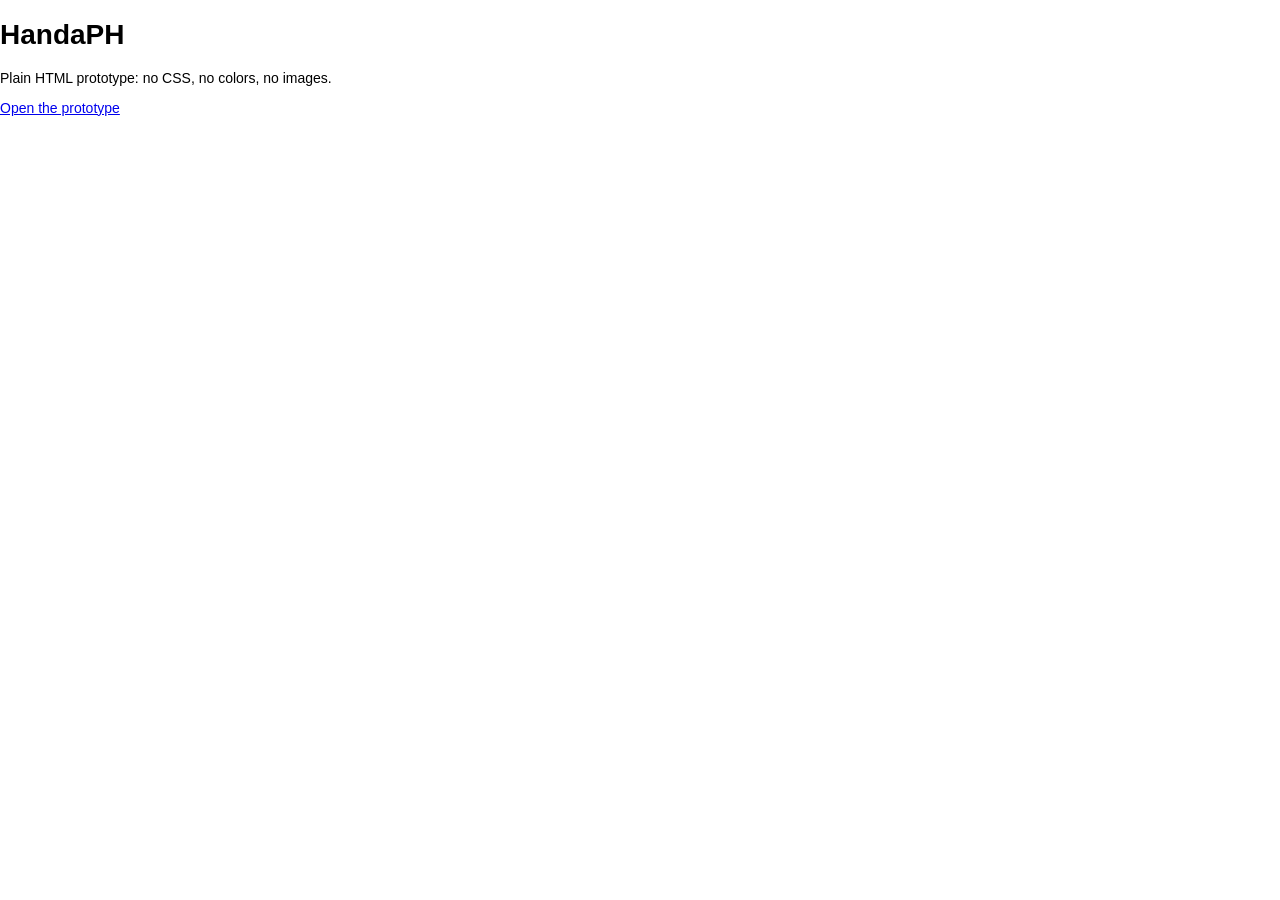
<file: index.html>
<!doctype html><html><head><meta charset=utf8><meta name=viewport content="width=device-width,initial-scale=1,viewport-fit=cover"><style>:root{color-scheme:light;box-sizing:border-box;padding-top:env(safe-area-inset-top,0px);padding-bottom:env(safe-area-inset-bottom,0px)}html{scroll-padding-top:env(safe-area-inset-top,0px)}body{margin:0;padding:0;font:14px -apple-system,BlinkMacSystemFont,sans-serif;background:#fff;color:#000}img{max-width:100%}[hidden]:not([hidden=until-found i]){display:none!important}</style></head><body>
<title>HandaPH Plain Prototype</title>
<h1>HandaPH</h1>
<p>Plain HTML prototype: no CSS, no colors, no images.</p>
<p><a href="home.html">Open the prototype</a></p>

</body></html>
</file>
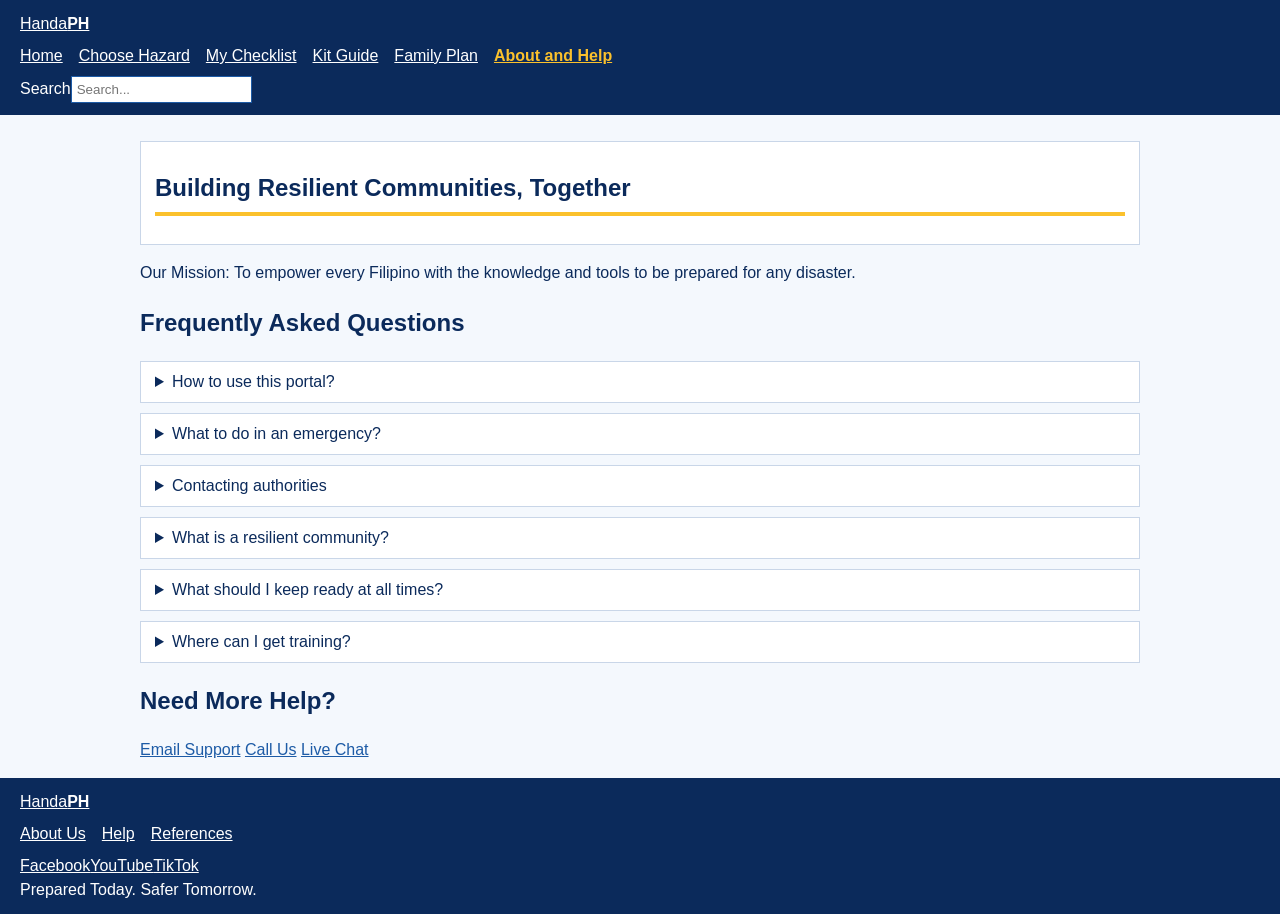
<file: about.html>
<!DOCTYPE html>
<html lang="en">
<head>
<meta charset="utf-8">
<meta name="viewport" content="width=device-width, initial-scale=1">
<title>About and Help — HandaPH</title>
<meta name="description" content="HandaPH — Be Prepared. Stay Safe. Disaster preparedness guides, checklists and family plans for Filipinos.">
<link rel="stylesheet" href="style.css">
</head>
<body>
<header>
  <div>
    <a href="home.html" aria-label="HandaPH home"><span>Handa<b>PH</b></span></a>
    <nav aria-label="Main"><ul><li><a href="home.html">Home</a></li><li><a href="hazards.html">Choose Hazard</a></li><li><a href="checklist.html">My Checklist</a></li><li><a href="kit-guide.html">Kit Guide</a></li><li><a href="family-plan.html">Family Plan</a></li><li><a href="about.html" aria-current="page">About and Help</a></li></ul></nav>
    <form role="search" action="#">
      <label for="q">Search</label><input id="q" type="search" placeholder="Search...">
    </form>
  </div>
</header>
<main id="main">
<section aria-label="About HandaPH">
  <h1>Building Resilient Communities, Together</h1>
</section>
<div>
  <p>Our Mission: To empower every Filipino with the knowledge and tools to be prepared for any disaster.</p>
  <h2 id="faq">Frequently Asked Questions</h2>
  <div><details><summary>How to use this portal?</summary><p>Start at <a href="hazards.html">Choose Hazard</a> to learn what to do before, during and after a disaster. Then fill out <a href="checklist.html">My Checklist</a>, review the <a href="kit-guide.html">Kit Guide</a> and write down your <a href="family-plan.html">Family Plan</a>.</p></details><details><summary>What to do in an emergency?</summary><p>Stay calm, get to a safe place and follow instructions from local officials. Call 911 for life-threatening emergencies.</p></details><details><summary>Contacting authorities</summary><p>Dial 911 for police, fire and medical emergencies. The Philippine Red Cross hotline is 143. For evacuation centers and local advisories, contact your barangay hall or city/municipal DRRMO.</p></details><details><summary>What is a resilient community?</summary><p>A community whose members know their risks, plan together and help one another prepare for, respond to and recover from disasters.</p></details><details><summary>What should I keep ready at all times?</summary><p>A Go-Bag with water, food, first aid, a flashlight and radio, copies of important documents, and a family contact list. See the <a href="kit-guide.html">Kit Guide</a>.</p></details><details><summary>Where can I get training?</summary><p>The Philippine Red Cross, your local DRRMO and the Bureau of Fire Protection offer first aid, CPR and drill training. Ask your barangay for the next schedule.</p></details></div>
  <div id="help">
    <h2>Need More Help?</h2>
    <div>
      <a href="mailto:support@handaph.example">Email Support</a>
      <a href="tel:911">Call Us</a>
      <a href="#help">Live Chat</a>
    </div>
  </div>
</div>
</main>
<footer>
  <div>
    <a href="home.html"><span>Handa<b>PH</b></span></a>
    <ul>
      <li><a href="about.html">About Us</a></li>
      <li><a href="about.html#help">Help</a></li>
      <li><a href="about.html">References</a></li>
    </ul>
    <div><a href="#">Facebook</a><a href="#">YouTube</a><a href="#">TikTok</a></div>
    <div>Prepared Today. Safer Tomorrow.</div>
  </div>
</footer>
</body>
</html>
</file>
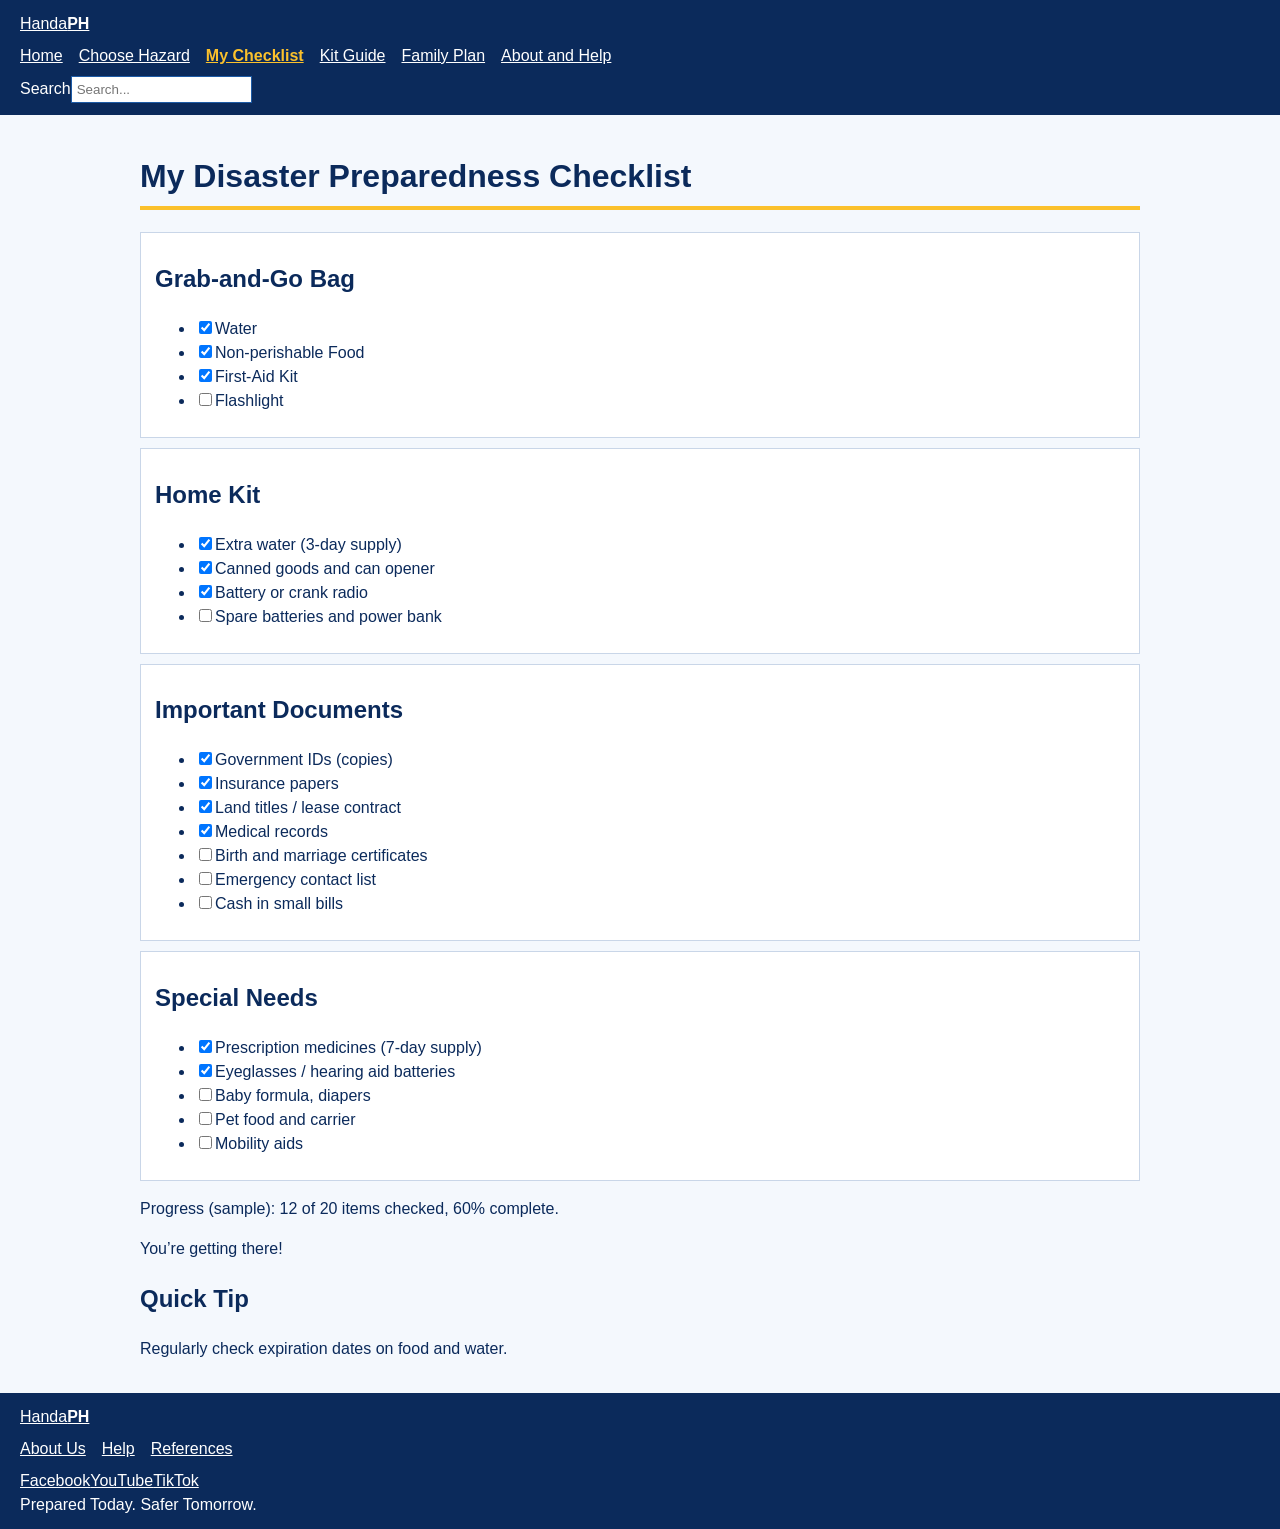
<file: checklist.html>
<!DOCTYPE html>
<html lang="en">
<head>
<meta charset="utf-8">
<meta name="viewport" content="width=device-width, initial-scale=1">
<title>My Disaster Preparedness Checklist — HandaPH</title>
<meta name="description" content="HandaPH — Be Prepared. Stay Safe. Disaster preparedness guides, checklists and family plans for Filipinos.">
<link rel="stylesheet" href="style.css">
</head>
<body>
<header>
  <div>
    <a href="home.html" aria-label="HandaPH home"><span>Handa<b>PH</b></span></a>
    <nav aria-label="Main"><ul><li><a href="home.html">Home</a></li><li><a href="hazards.html">Choose Hazard</a></li><li><a href="checklist.html" aria-current="page">My Checklist</a></li><li><a href="kit-guide.html">Kit Guide</a></li><li><a href="family-plan.html">Family Plan</a></li><li><a href="about.html">About and Help</a></li></ul></nav>
    <form role="search" action="#">
      <label for="q">Search</label><input id="q" type="search" placeholder="Search...">
    </form>
  </div>
</header>
<main id="main">
<div>
  <h1>My Disaster Preparedness Checklist</h1>
  <div>
    <div><section>
  <h2>Grab-and-Go Bag</h2>
  <div><div><ul><li><input type="checkbox" id="i1" checked><label for="i1">Water</label></li><li><input type="checkbox" id="i2" checked><label for="i2">Non-perishable Food</label></li><li><input type="checkbox" id="i3" checked><label for="i3">First-Aid Kit</label></li><li><input type="checkbox" id="i4"><label for="i4">Flashlight</label></li></ul></div></div>
</section><section>
  <h2>Home Kit</h2>
  <div><div><ul><li><input type="checkbox" id="i5" checked><label for="i5">Extra water (3-day supply)</label></li><li><input type="checkbox" id="i6" checked><label for="i6">Canned goods and can opener</label></li><li><input type="checkbox" id="i7" checked><label for="i7">Battery or crank radio</label></li><li><input type="checkbox" id="i8"><label for="i8">Spare batteries and power bank</label></li></ul></div></div>
</section><section>
  <h2>Important Documents</h2>
  <div><div><ul><li><input type="checkbox" id="i9" checked><label for="i9">Government IDs (copies)</label></li><li><input type="checkbox" id="i10" checked><label for="i10">Insurance papers</label></li><li><input type="checkbox" id="i11" checked><label for="i11">Land titles / lease contract</label></li><li><input type="checkbox" id="i12" checked><label for="i12">Medical records</label></li><li><input type="checkbox" id="i13"><label for="i13">Birth and marriage certificates</label></li><li><input type="checkbox" id="i14"><label for="i14">Emergency contact list</label></li><li><input type="checkbox" id="i15"><label for="i15">Cash in small bills</label></li></ul></div></div>
</section><section>
  <h2>Special Needs</h2>
  <div><div><ul><li><input type="checkbox" id="i16" checked><label for="i16">Prescription medicines (7-day supply)</label></li><li><input type="checkbox" id="i17" checked><label for="i17">Eyeglasses / hearing aid batteries</label></li><li><input type="checkbox" id="i18"><label for="i18">Baby formula, diapers</label></li><li><input type="checkbox" id="i19"><label for="i19">Pet food and carrier</label></li><li><input type="checkbox" id="i20"><label for="i20">Mobility aids</label></li></ul></div></div>
</section></div>
    <aside aria-label="Progress">
      <div>
        <p>Progress (sample): 12 of 20 items checked, 60% complete.</p>
<p>You’re getting there!</p>
        </div>
      <div><div><h2>Quick Tip</h2><p>Regularly check expiration dates on food and water.</p></div></div>
    </aside>
  </div>
</div>
</main>
<footer>
  <div>
    <a href="home.html"><span>Handa<b>PH</b></span></a>
    <ul>
      <li><a href="about.html">About Us</a></li>
      <li><a href="about.html#help">Help</a></li>
      <li><a href="about.html">References</a></li>
    </ul>
    <div><a href="#">Facebook</a><a href="#">YouTube</a><a href="#">TikTok</a></div>
    <div>Prepared Today. Safer Tomorrow.</div>
  </div>
</footer>
</body>
</html>
</file>
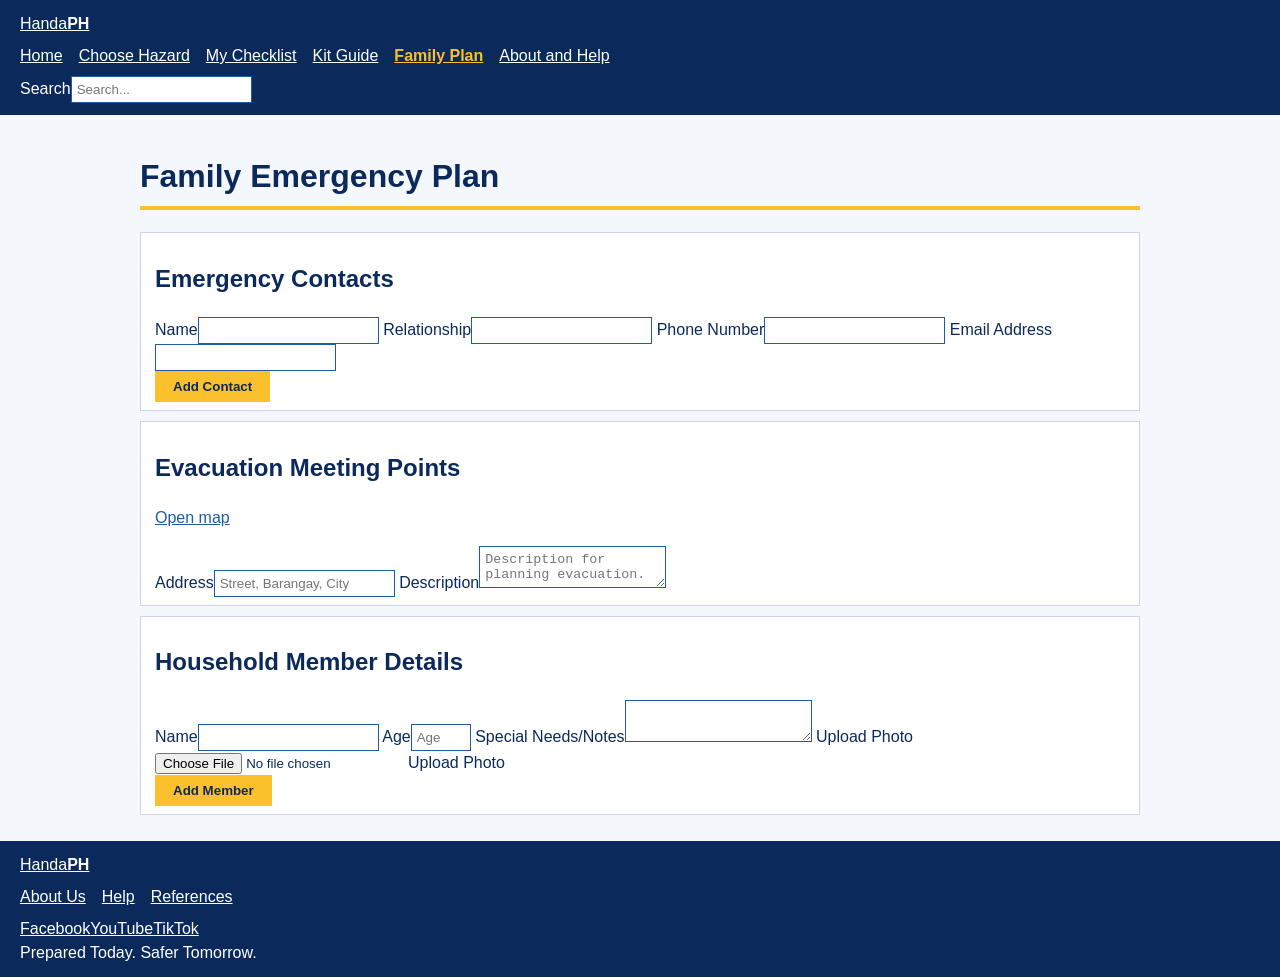
<file: family-plan.html>
<!DOCTYPE html>
<html lang="en">
<head>
<meta charset="utf-8">
<meta name="viewport" content="width=device-width, initial-scale=1">
<title>Family Emergency Plan — HandaPH</title>
<meta name="description" content="HandaPH — Be Prepared. Stay Safe. Disaster preparedness guides, checklists and family plans for Filipinos.">
<link rel="stylesheet" href="style.css">
</head>
<body>
<header>
  <div>
    <a href="home.html" aria-label="HandaPH home"><span>Handa<b>PH</b></span></a>
    <nav aria-label="Main"><ul><li><a href="home.html">Home</a></li><li><a href="hazards.html">Choose Hazard</a></li><li><a href="checklist.html">My Checklist</a></li><li><a href="kit-guide.html">Kit Guide</a></li><li><a href="family-plan.html" aria-current="page">Family Plan</a></li><li><a href="about.html">About and Help</a></li></ul></nav>
    <form role="search" action="#">
      <label for="q">Search</label><input id="q" type="search" placeholder="Search...">
    </form>
  </div>
</header>
<main id="main">
<div>
  <h1>Family Emergency Plan</h1>
  <div>
    <section>
      <h2>Emergency Contacts </h2>
      <form action="#">
        <label for="c-name">Name</label><input id="c-name" type="text" autocomplete="name">
        <label for="c-rel">Relationship</label><input id="c-rel" type="text">
        <label for="c-phone">Phone Number</label><input id="c-phone" type="tel" autocomplete="tel">
        <label for="c-mail">Email Address</label><input id="c-mail" type="email" autocomplete="email">
        <div></div>
        <button type="button">Add Contact </button>
      </form>
    </section>
    <section>
      <h2>Evacuation Meeting Points </h2>
      <p><a href="https://www.openstreetmap.org/#map=12/14.60/121.00">Open map</a></p>
      <form action="#">
        <label for="m-addr">Address</label><input id="m-addr" type="text" placeholder="Street, Barangay, City" autocomplete="street-address">
        <label for="m-desc">Description</label><textarea id="m-desc" placeholder="Description for planning evacuation."></textarea>
      </form>
    </section>
    <section>
      <h2>Household Member Details </h2>
      <form action="#">
        <label for="h-name">Name</label><input id="h-name" type="text">
        <label for="h-age">Age</label><input id="h-age" type="number" min="0" max="120" placeholder="Age">
        <label for="h-notes">Special Needs/Notes</label><textarea id="h-notes"></textarea>
        <label for="h-photo">Upload Photo</label>
        <div><input id="h-photo" type="file" accept="image/*"><label for="h-photo" aria-hidden="true"></label><span>Upload Photo</span></div>
        <div></div>
        <button type="button">Add Member </button>
      </form>
    </section>
  </div>
</div>
</main>
<footer>
  <div>
    <a href="home.html"><span>Handa<b>PH</b></span></a>
    <ul>
      <li><a href="about.html">About Us</a></li>
      <li><a href="about.html#help">Help</a></li>
      <li><a href="about.html">References</a></li>
    </ul>
    <div><a href="#">Facebook</a><a href="#">YouTube</a><a href="#">TikTok</a></div>
    <div>Prepared Today. Safer Tomorrow.</div>
  </div>
</footer>
</body>
</html>
</file>
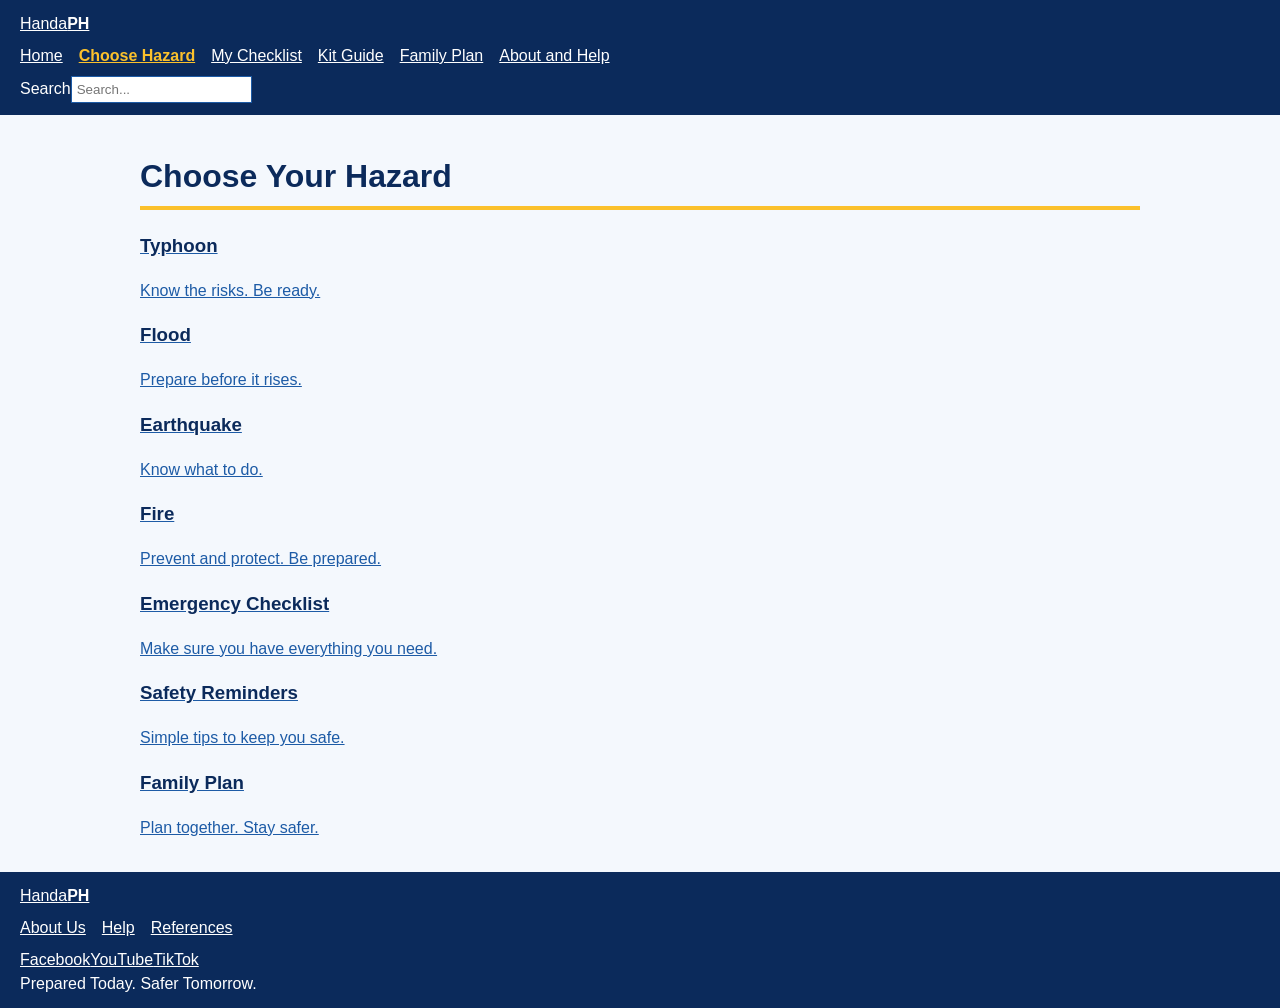
<file: hazards.html>
<!DOCTYPE html>
<html lang="en">
<head>
<meta charset="utf-8">
<meta name="viewport" content="width=device-width, initial-scale=1">
<title>Choose Your Hazard — HandaPH</title>
<meta name="description" content="HandaPH — Be Prepared. Stay Safe. Disaster preparedness guides, checklists and family plans for Filipinos.">
<link rel="stylesheet" href="style.css">
</head>
<body>
<header>
  <div>
    <a href="home.html" aria-label="HandaPH home"><span>Handa<b>PH</b></span></a>
    <nav aria-label="Main"><ul><li><a href="home.html">Home</a></li><li><a href="hazards.html" aria-current="page">Choose Hazard</a></li><li><a href="checklist.html">My Checklist</a></li><li><a href="kit-guide.html">Kit Guide</a></li><li><a href="family-plan.html">Family Plan</a></li><li><a href="about.html">About and Help</a></li></ul></nav>
    <form role="search" action="#">
      <label for="q">Search</label><input id="q" type="search" placeholder="Search...">
    </form>
  </div>
</header>
<main id="main">
<div>
  <h1>Choose Your Hazard</h1>
  <div>
    <a href="hazards.html">
  <div>
    <div><h3>Typhoon</h3><p>Know the risks. Be ready.</p></div></div>
</a><a href="hazards.html">
  <div>
    <div><h3>Flood</h3><p>Prepare before it rises.</p></div></div>
</a><a href="hazards.html">
  <div>
    <div><h3>Earthquake</h3><p>Know what to do.</p></div></div>
</a>
    <a href="hazards.html">
  <div>
    <div><h3>Fire</h3><p>Prevent and protect. Be prepared.</p></div></div>
</a>
  </div>
  <div>
  <a href="checklist.html"><div><h3>Emergency Checklist</h3><p>Make sure you have everything you need.</p></div></a>
  <a href="hazards.html"><div><h3>Safety Reminders</h3><p>Simple tips to keep you safe.</p></div></a>
  <a href="family-plan.html"><div><h3>Family Plan</h3><p>Plan together. Stay safer.</p></div></a>
</div>
</div>
</main>
<footer>
  <div>
    <a href="home.html"><span>Handa<b>PH</b></span></a>
    <ul>
      <li><a href="about.html">About Us</a></li>
      <li><a href="about.html#help">Help</a></li>
      <li><a href="about.html">References</a></li>
    </ul>
    <div><a href="#">Facebook</a><a href="#">YouTube</a><a href="#">TikTok</a></div>
    <div>Prepared Today. Safer Tomorrow.</div>
  </div>
</footer>
</body>
</html>
</file>
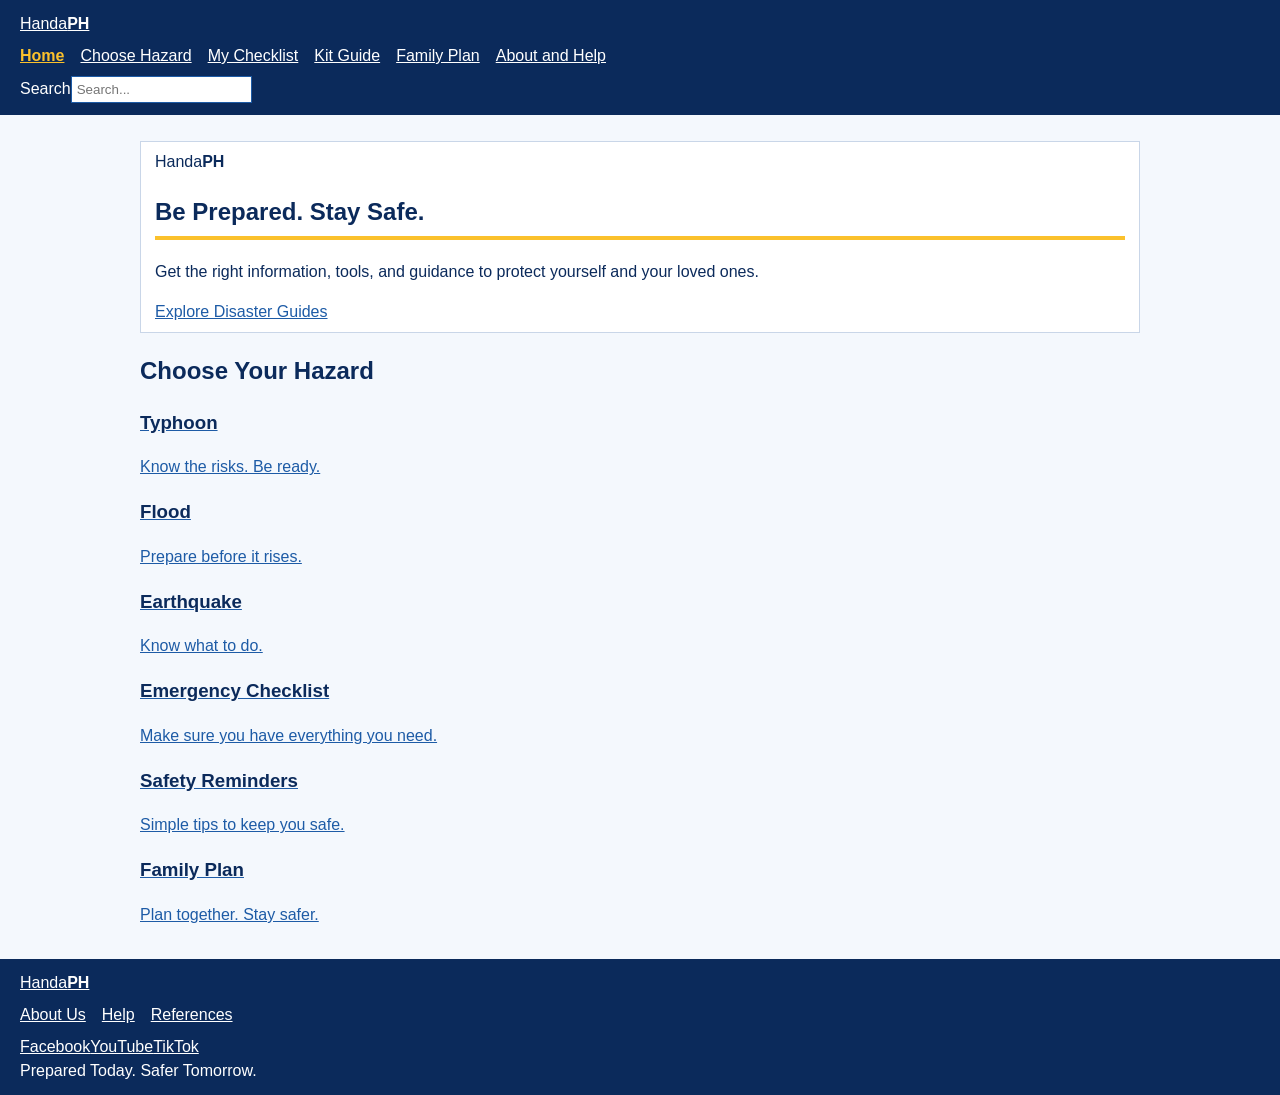
<file: home.html>
<!DOCTYPE html>
<html lang="en">
<head>
<meta charset="utf-8">
<meta name="viewport" content="width=device-width, initial-scale=1">
<title>HandaPH — Be Prepared. Stay Safe.</title>
<meta name="description" content="HandaPH — Be Prepared. Stay Safe. Disaster preparedness guides, checklists and family plans for Filipinos.">
<link rel="stylesheet" href="style.css">
</head>
<body>
<header>
  <div>
    <a href="home.html" aria-label="HandaPH home"><span>Handa<b>PH</b></span></a>
    <nav aria-label="Main"><ul><li><a href="home.html" aria-current="page">Home</a></li><li><a href="hazards.html">Choose Hazard</a></li><li><a href="checklist.html">My Checklist</a></li><li><a href="kit-guide.html">Kit Guide</a></li><li><a href="family-plan.html">Family Plan</a></li><li><a href="about.html">About and Help</a></li></ul></nav>
    <form role="search" action="#">
      <label for="q">Search</label><input id="q" type="search" placeholder="Search...">
    </form>
  </div>
</header>
<main id="main">
<section aria-label="Welcome">
  <div>
    <div><span>Handa<b>PH</b></span></div>
    <h1>Be Prepared. Stay Safe.</h1>
    <p>Get the right information, tools, and guidance to protect yourself and your loved ones.</p>
    <a href="hazards.html">Explore Disaster Guides </a>
  </div>
</section>
<div>
  <h2>Choose Your Hazard</h2>
  <div><a href="hazards.html">
  <div>
    <div><h3>Typhoon</h3><p>Know the risks. Be ready.</p></div></div>
</a><a href="hazards.html">
  <div>
    <div><h3>Flood</h3><p>Prepare before it rises.</p></div></div>
</a><a href="hazards.html">
  <div>
    <div><h3>Earthquake</h3><p>Know what to do.</p></div></div>
</a></div>
  <div>
  <a href="checklist.html"><div><h3>Emergency Checklist</h3><p>Make sure you have everything you need.</p></div></a>
  <a href="hazards.html"><div><h3>Safety Reminders</h3><p>Simple tips to keep you safe.</p></div></a>
  <a href="family-plan.html"><div><h3>Family Plan</h3><p>Plan together. Stay safer.</p></div></a>
</div>
</div>
</main>
<footer>
  <div>
    <a href="home.html"><span>Handa<b>PH</b></span></a>
    <ul>
      <li><a href="about.html">About Us</a></li>
      <li><a href="about.html#help">Help</a></li>
      <li><a href="about.html">References</a></li>
    </ul>
    <div><a href="#">Facebook</a><a href="#">YouTube</a><a href="#">TikTok</a></div>
    <div>Prepared Today. Safer Tomorrow.</div>
  </div>
</footer>
</body>
</html>
</file>
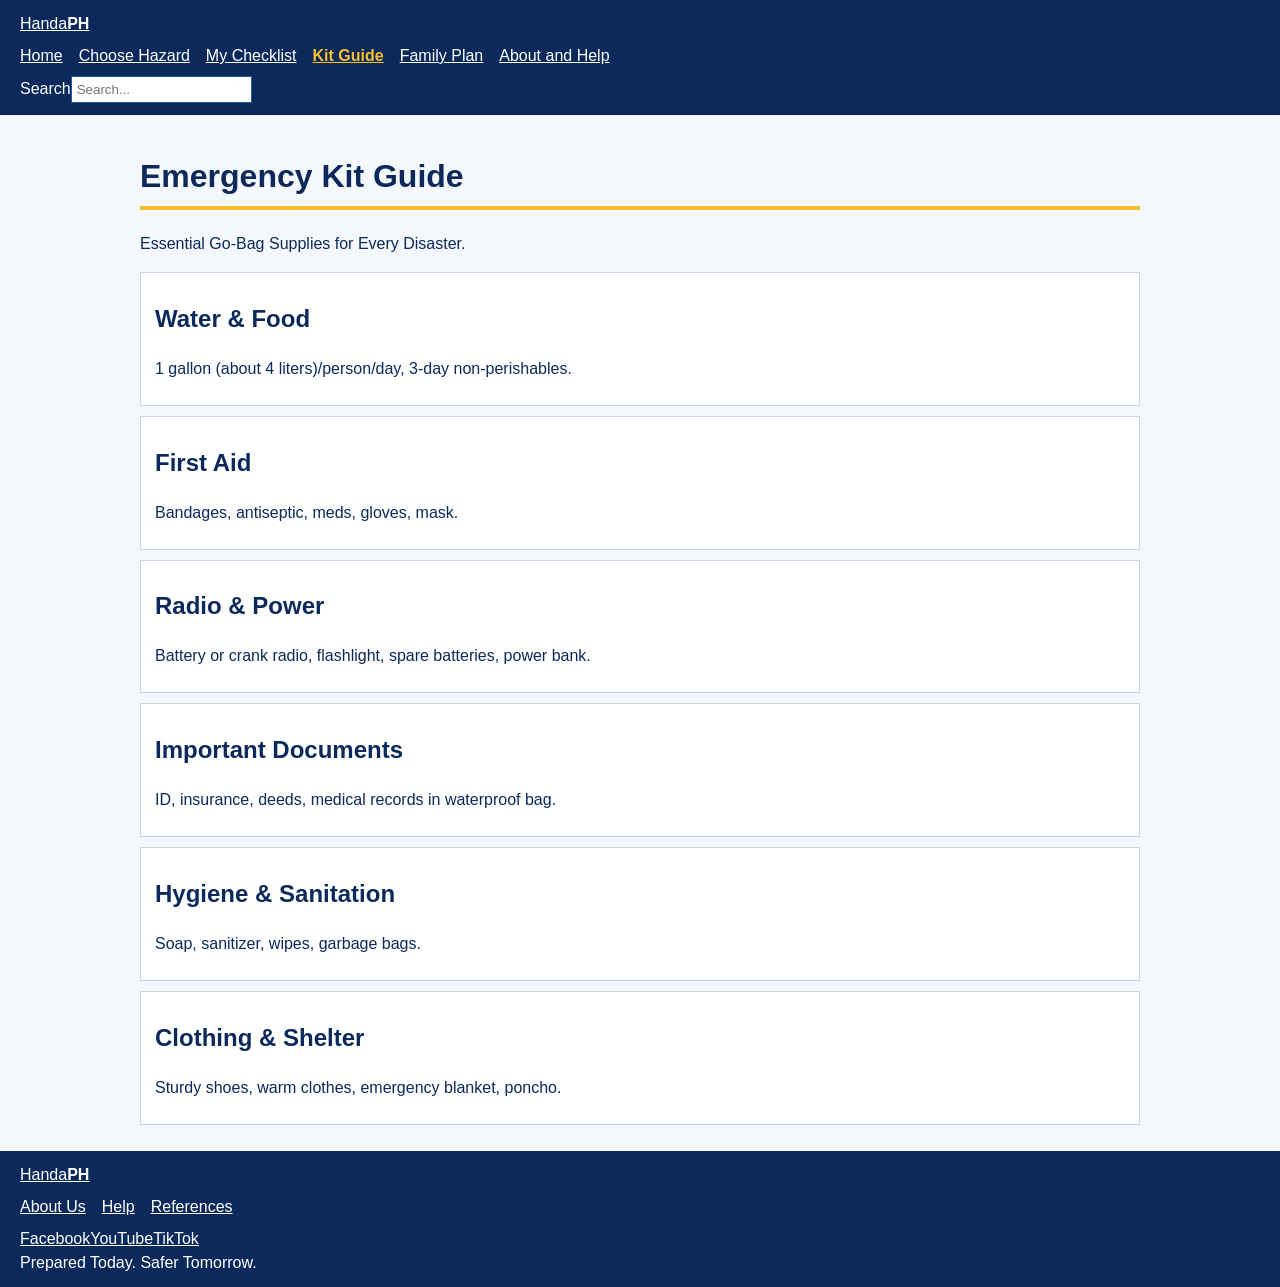
<file: kit-guide.html>
<!DOCTYPE html>
<html lang="en">
<head>
<meta charset="utf-8">
<meta name="viewport" content="width=device-width, initial-scale=1">
<title>Emergency Kit Guide — HandaPH</title>
<meta name="description" content="HandaPH — Be Prepared. Stay Safe. Disaster preparedness guides, checklists and family plans for Filipinos.">
<link rel="stylesheet" href="style.css">
</head>
<body>
<header>
  <div>
    <a href="home.html" aria-label="HandaPH home"><span>Handa<b>PH</b></span></a>
    <nav aria-label="Main"><ul><li><a href="home.html">Home</a></li><li><a href="hazards.html">Choose Hazard</a></li><li><a href="checklist.html">My Checklist</a></li><li><a href="kit-guide.html" aria-current="page">Kit Guide</a></li><li><a href="family-plan.html">Family Plan</a></li><li><a href="about.html">About and Help</a></li></ul></nav>
    <form role="search" action="#">
      <label for="q">Search</label><input id="q" type="search" placeholder="Search...">
    </form>
  </div>
</header>
<main id="main">
<div>
  <h1>Emergency Kit Guide</h1>
  <p>Essential Go-Bag Supplies for Every Disaster.</p>
  <div><article><div><h2>Water &amp; Food</h2><p>1 gallon (about 4 liters)/person/day, 3-day non-perishables.</p></div></article><article><div><h2>First Aid</h2><p>Bandages, antiseptic, meds, gloves, mask.</p></div></article><article><div><h2>Radio &amp; Power</h2><p>Battery or crank radio, flashlight, spare batteries, power bank.</p></div></article><article><div><h2>Important Documents</h2><p>ID, insurance, deeds, medical records in waterproof bag.</p></div></article><article><div><h2>Hygiene &amp; Sanitation</h2><p>Soap, sanitizer, wipes, garbage bags.</p></div></article><article><div><h2>Clothing &amp; Shelter</h2><p>Sturdy shoes, warm clothes, emergency blanket, poncho.</p></div></article></div>
</div>
</main>
<footer>
  <div>
    <a href="home.html"><span>Handa<b>PH</b></span></a>
    <ul>
      <li><a href="about.html">About Us</a></li>
      <li><a href="about.html#help">Help</a></li>
      <li><a href="about.html">References</a></li>
    </ul>
    <div><a href="#">Facebook</a><a href="#">YouTube</a><a href="#">TikTok</a></div>
    <div>Prepared Today. Safer Tomorrow.</div>
  </div>
</footer>
</body>
</html>
</file>
<file: style.css>
/* Simple prototype styling: a little color, no images */
body { font-family: Arial, sans-serif; color: #0b2a5b; background: #f4f8fd; margin: 0; line-height: 1.5; }
header, footer { background: #0b2a5b; color: #fff; padding: 12px 20px; }
header a, footer a { color: #fff; }
header ul, footer ul { list-style: none; padding: 0; margin: 8px 0; display: flex; flex-wrap: wrap; gap: 16px; }
nav a[aria-current="page"] { color: #fbc12c; font-weight: bold; }
main { max-width: 1000px; margin: 0 auto; padding: 16px 20px; }
h1, h2, h3 { color: #0b2a5b; }
h1 { border-bottom: 4px solid #fbc12c; padding-bottom: 6px; }
a { color: #1d5ba6; }
section, article, details { border: 1px solid #c9d6e8; background: #fff; padding: 8px 14px; margin: 10px 0; }
button, input[type="submit"] { background: #fbc12c; color: #0b2a5b; border: 0; padding: 8px 18px; font-weight: bold; cursor: pointer; }
input[type="text"], input[type="tel"], input[type="email"], input[type="number"], input[type="search"], textarea { border: 1px solid #1d5ba6; padding: 5px; max-width: 100%; }
</file>
